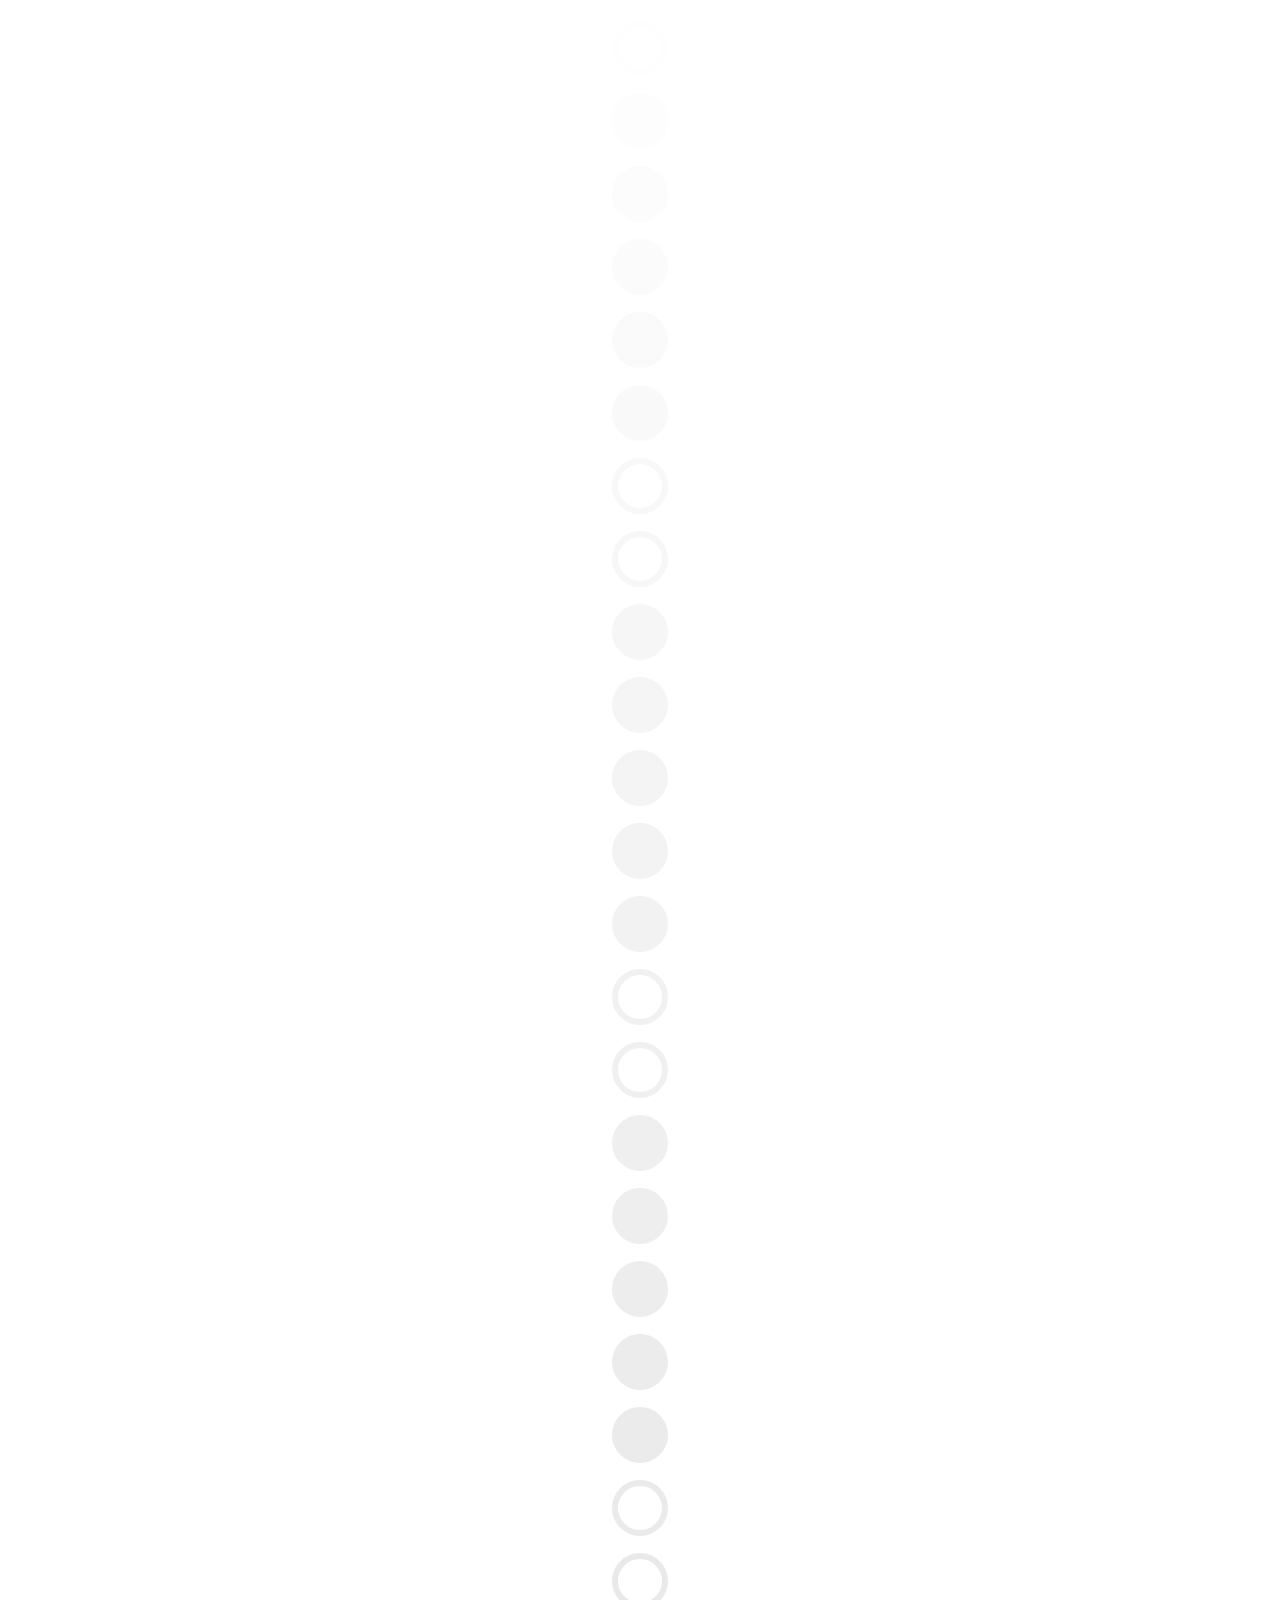
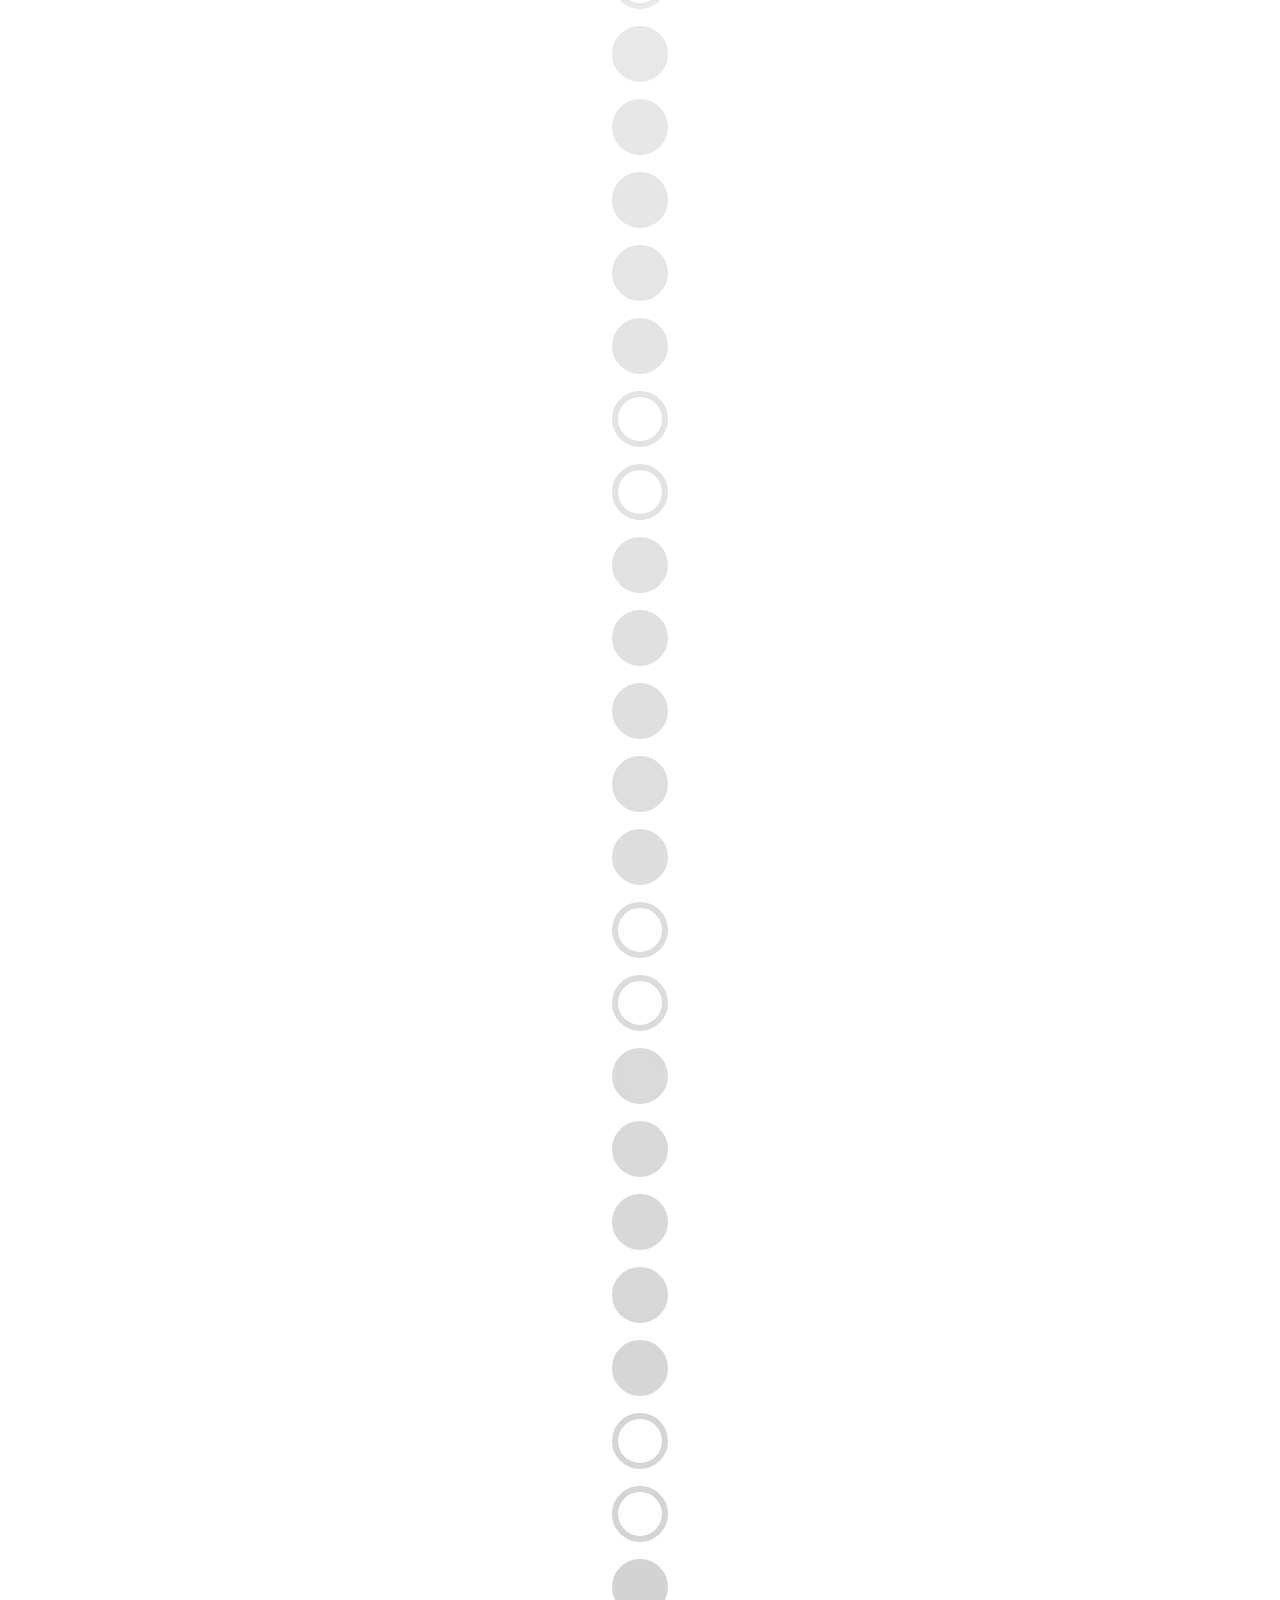
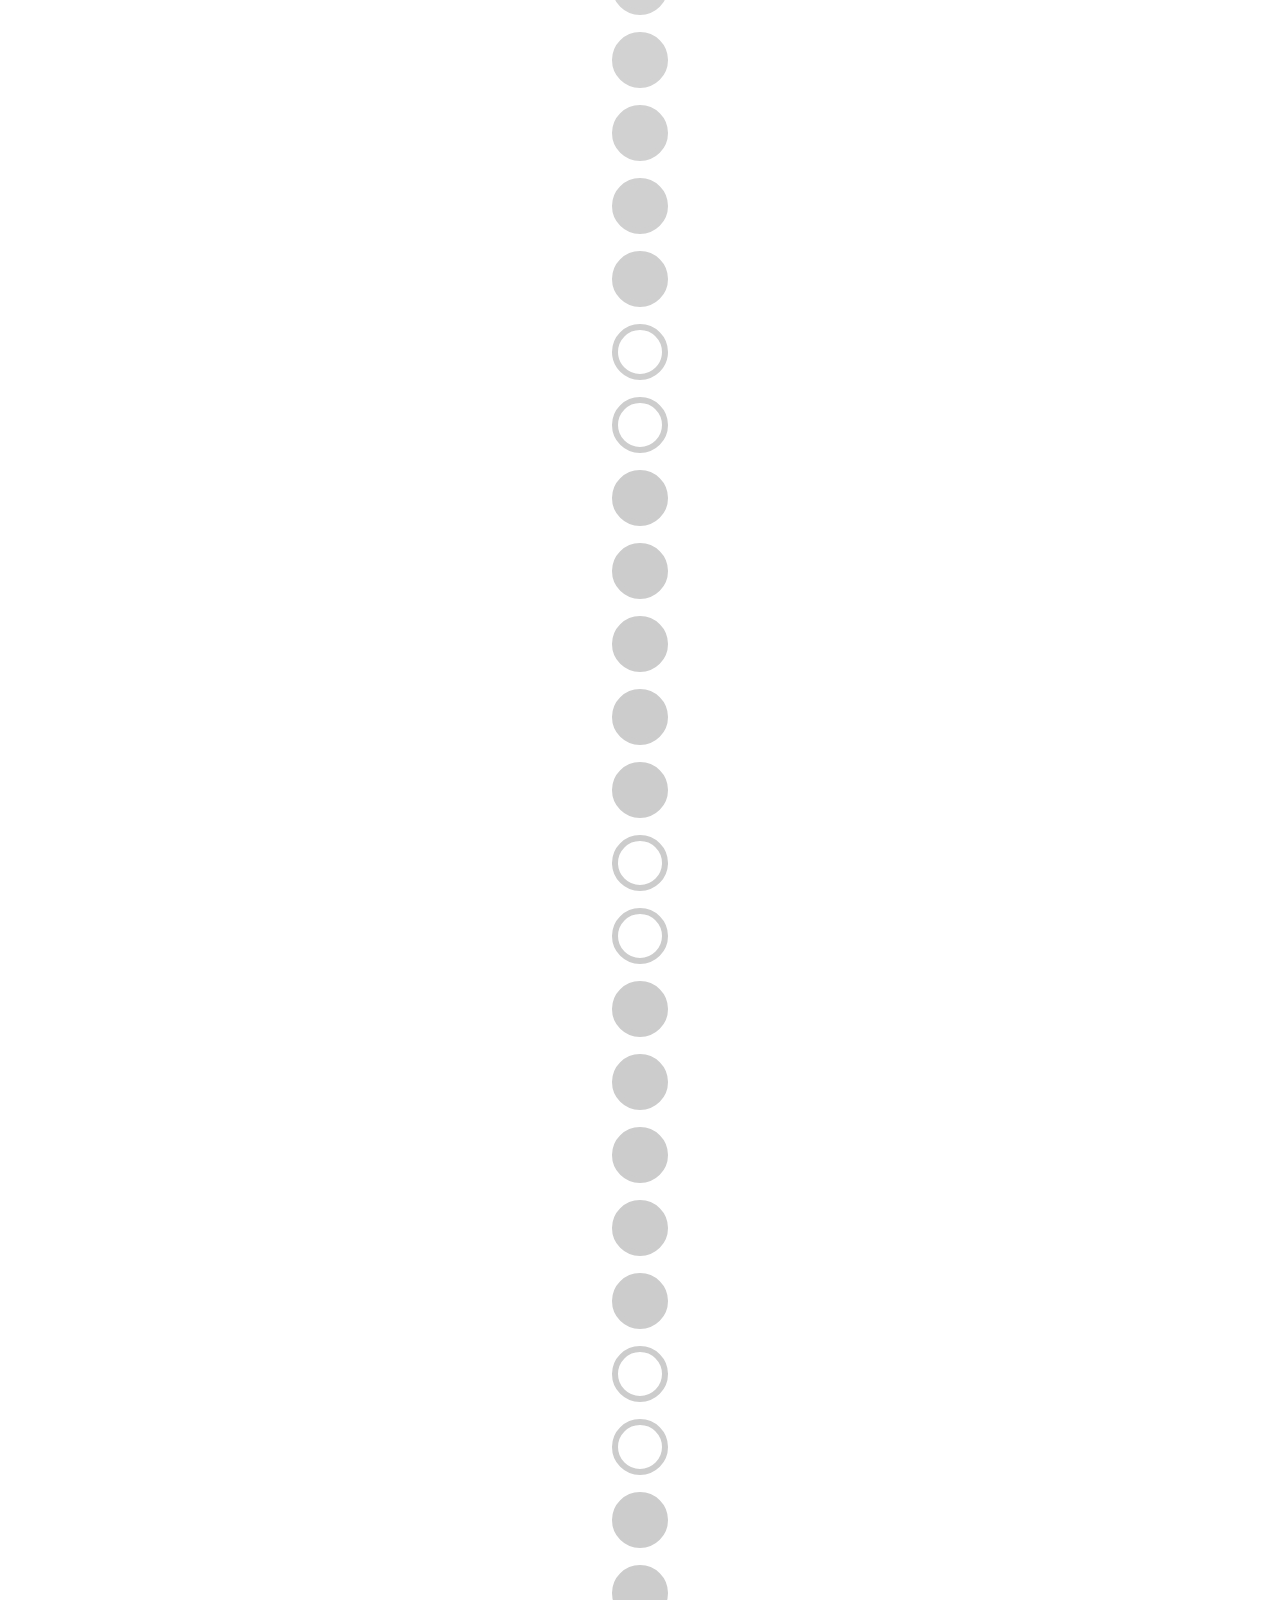
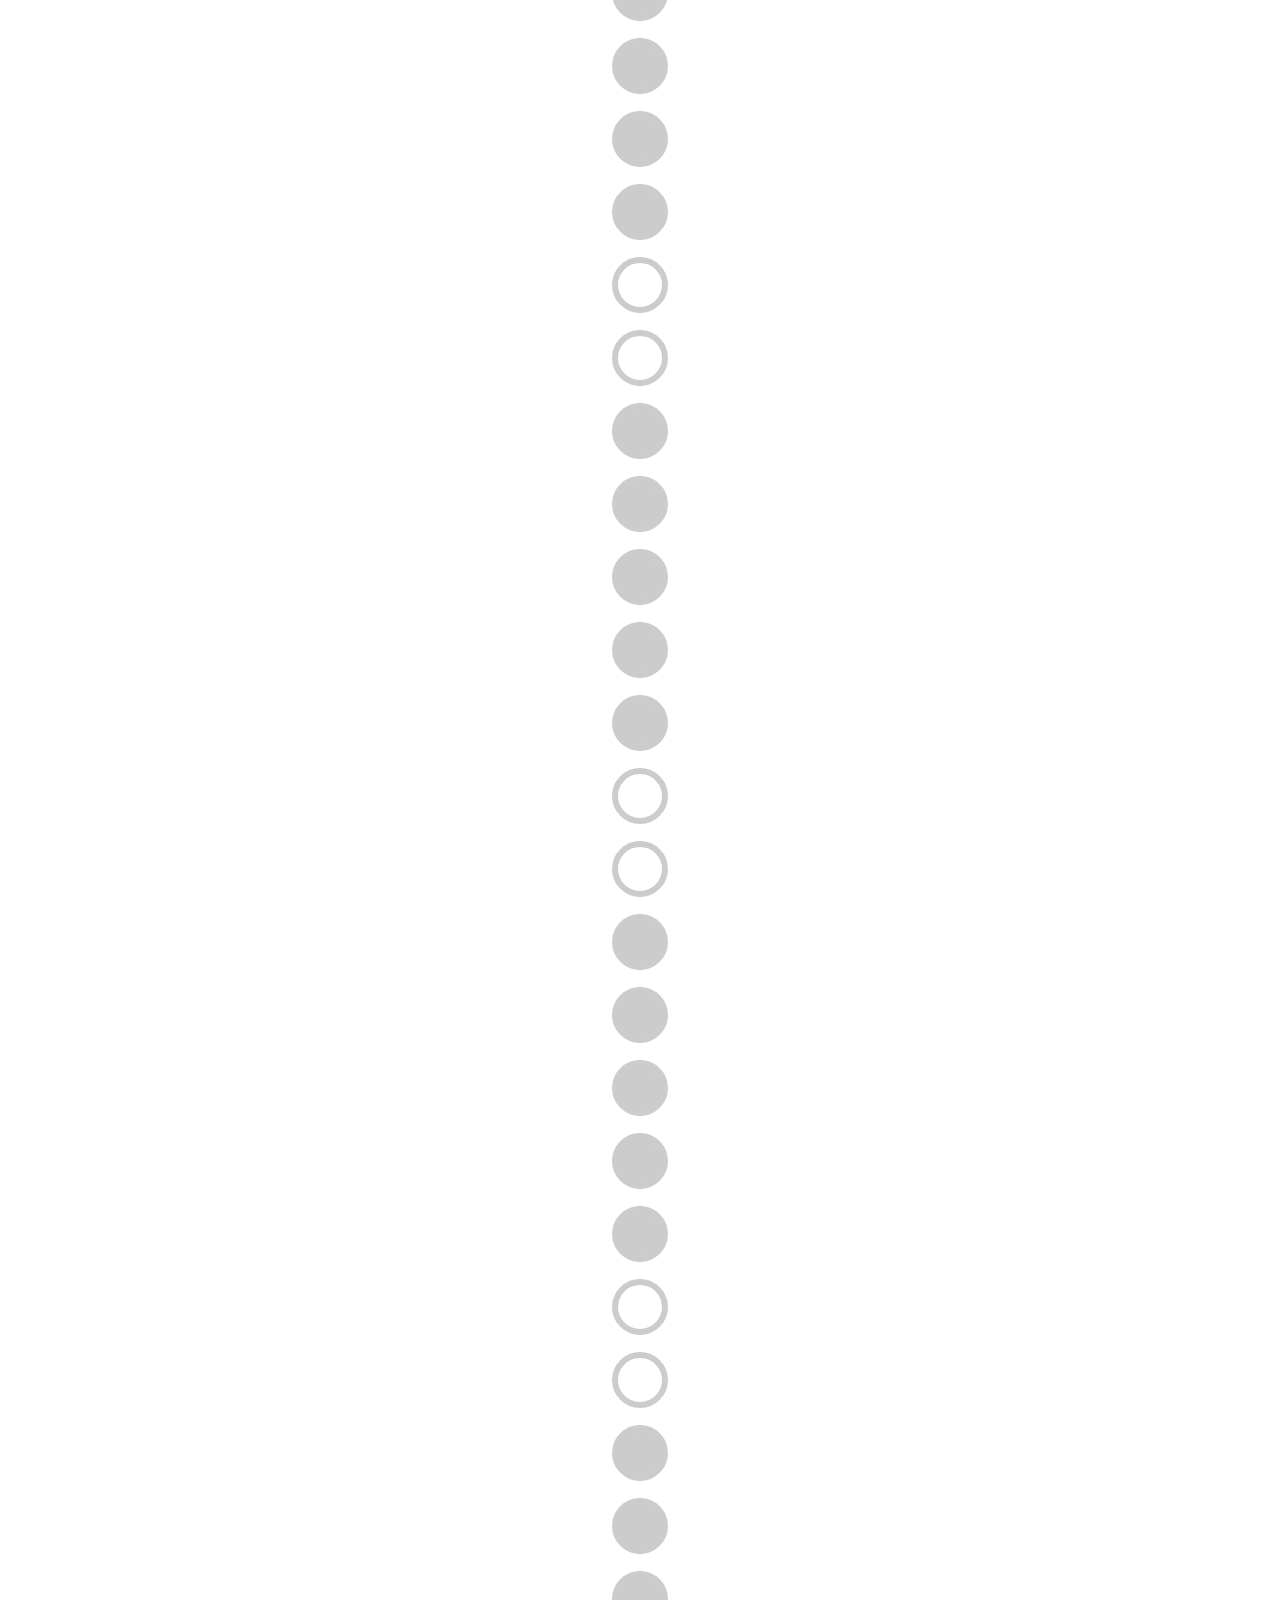
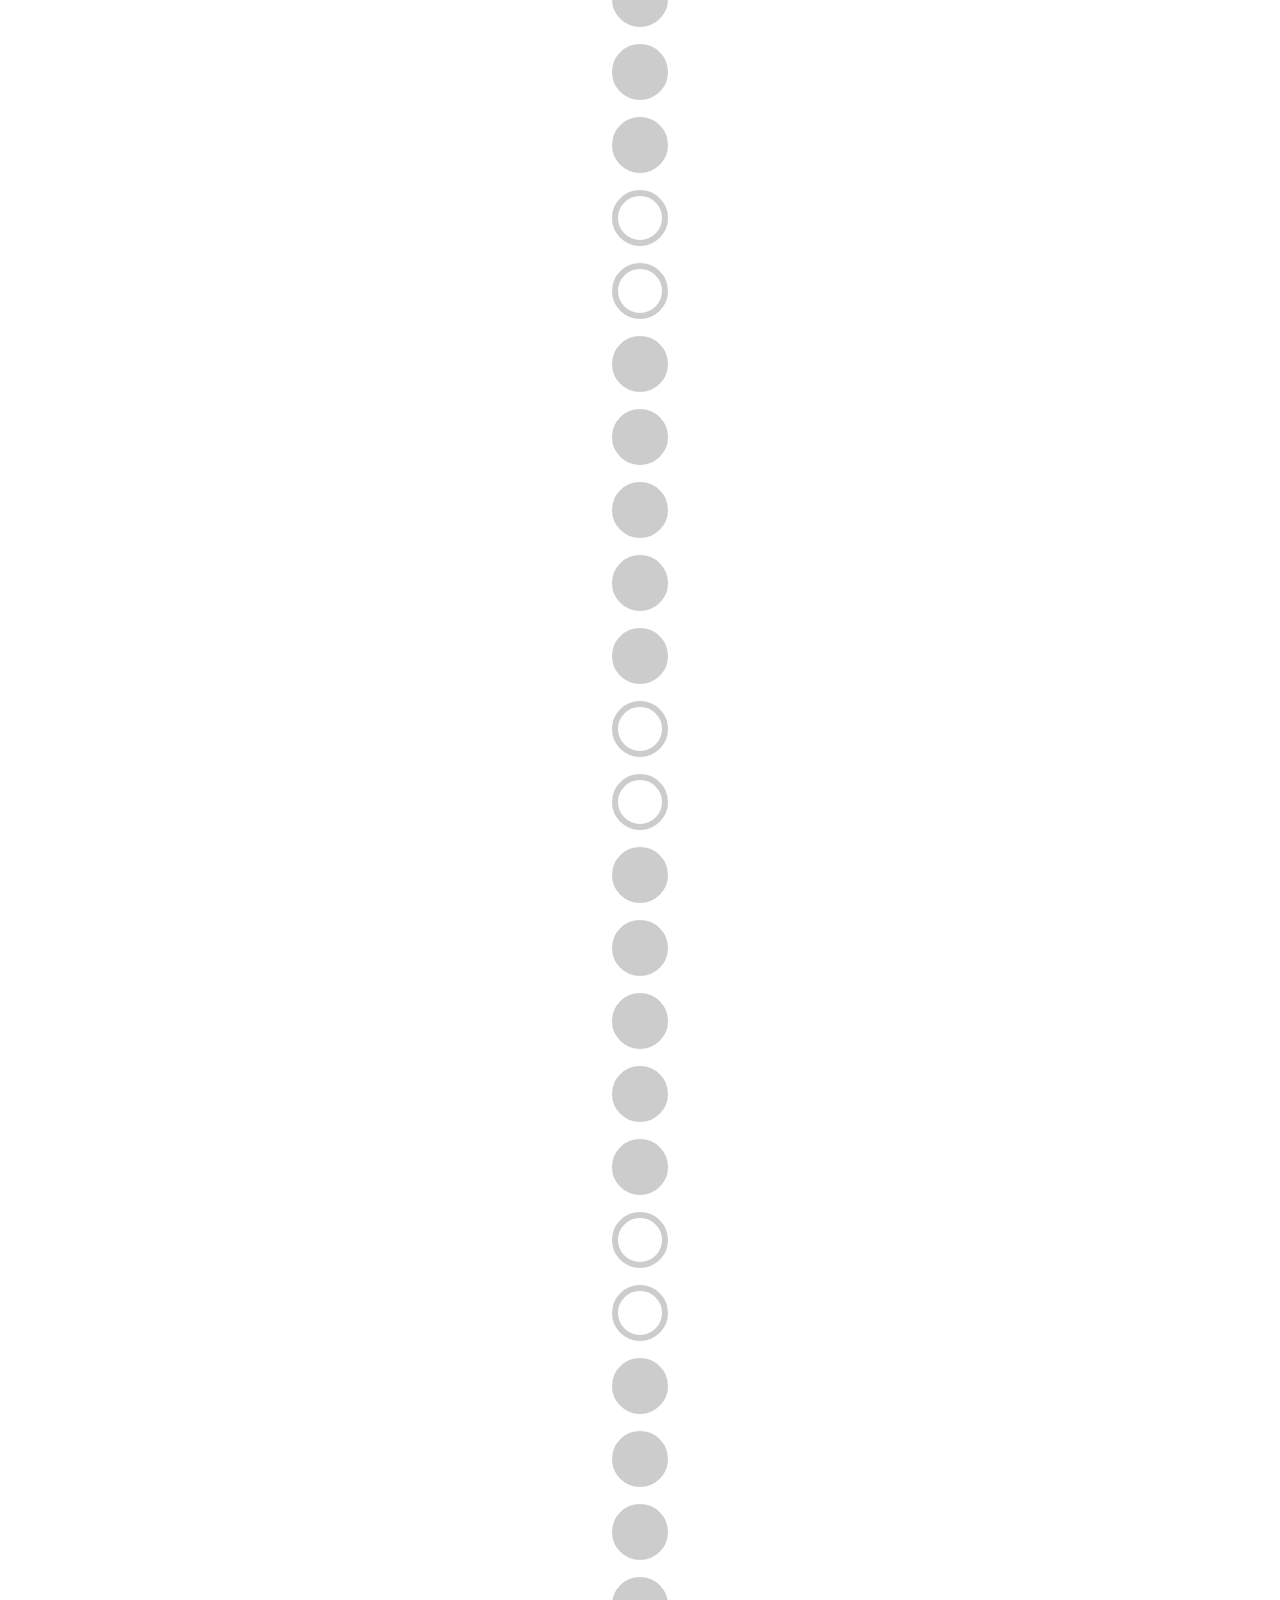
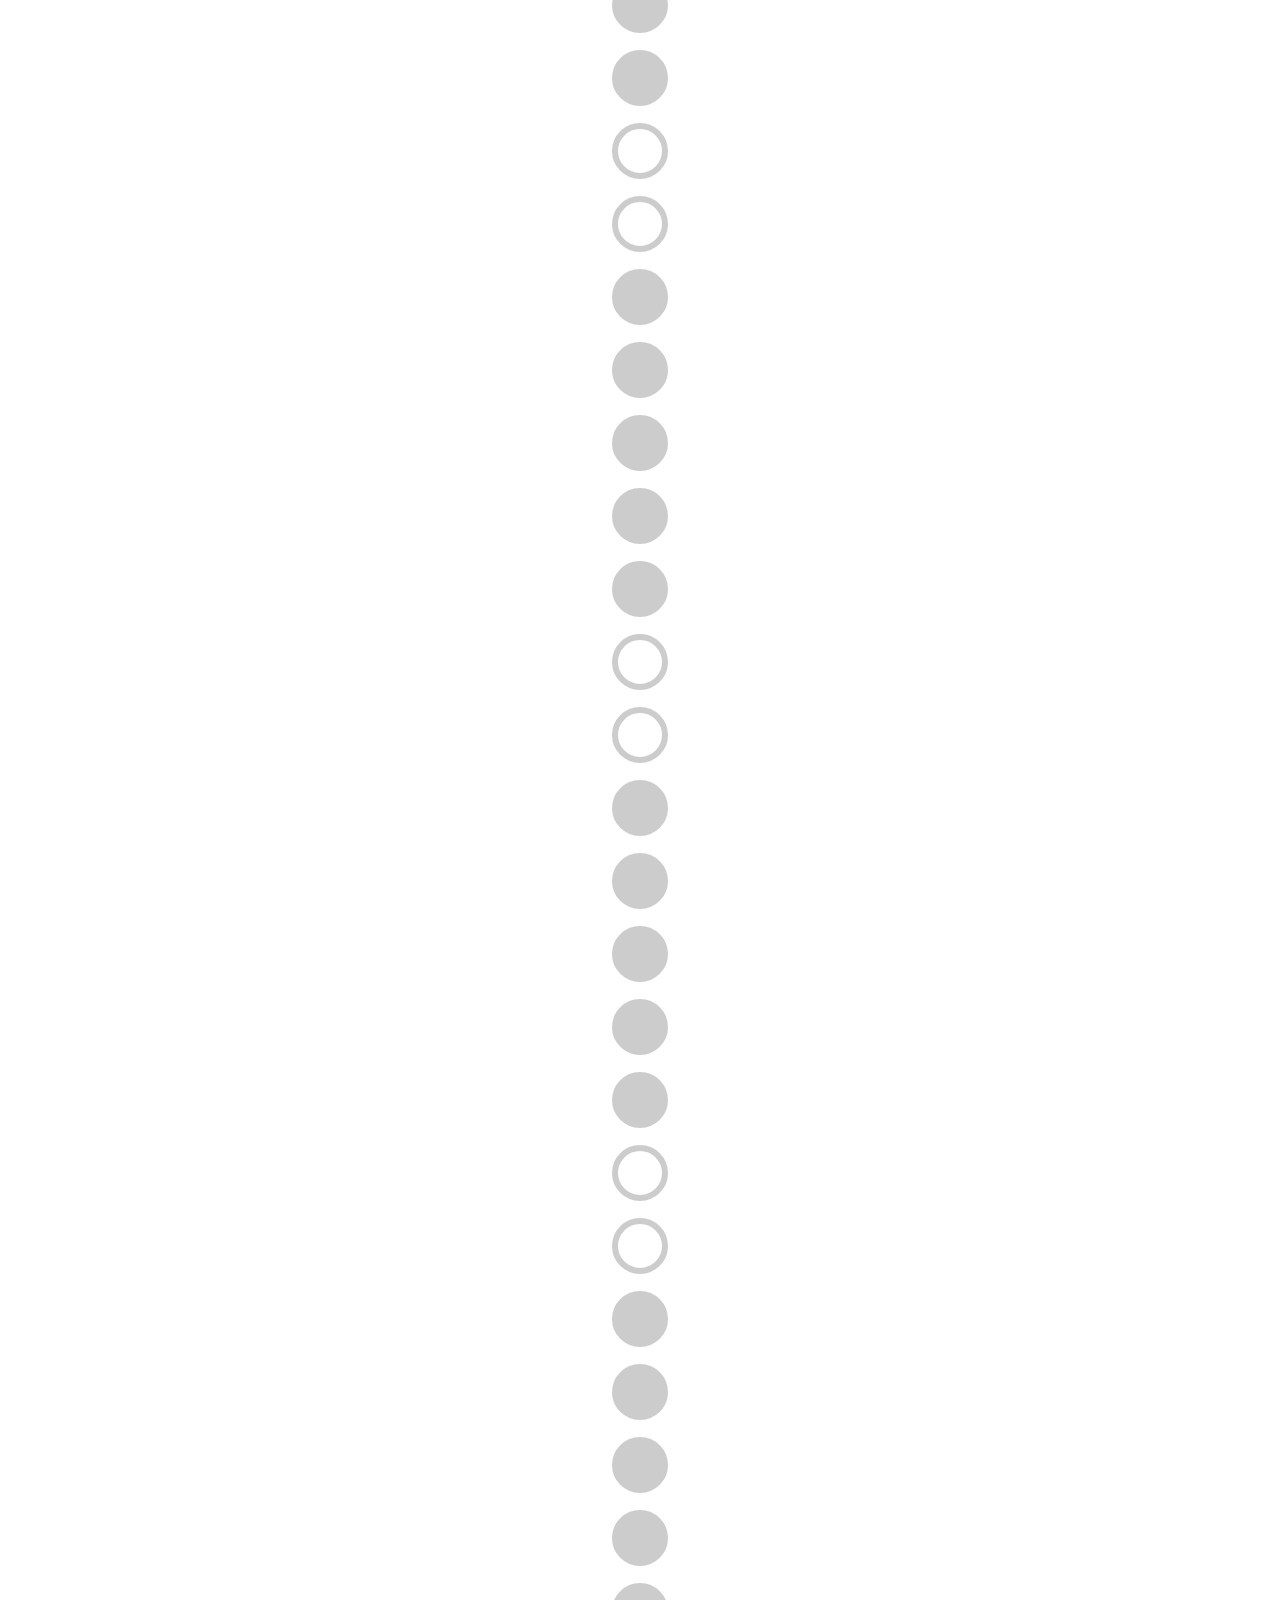
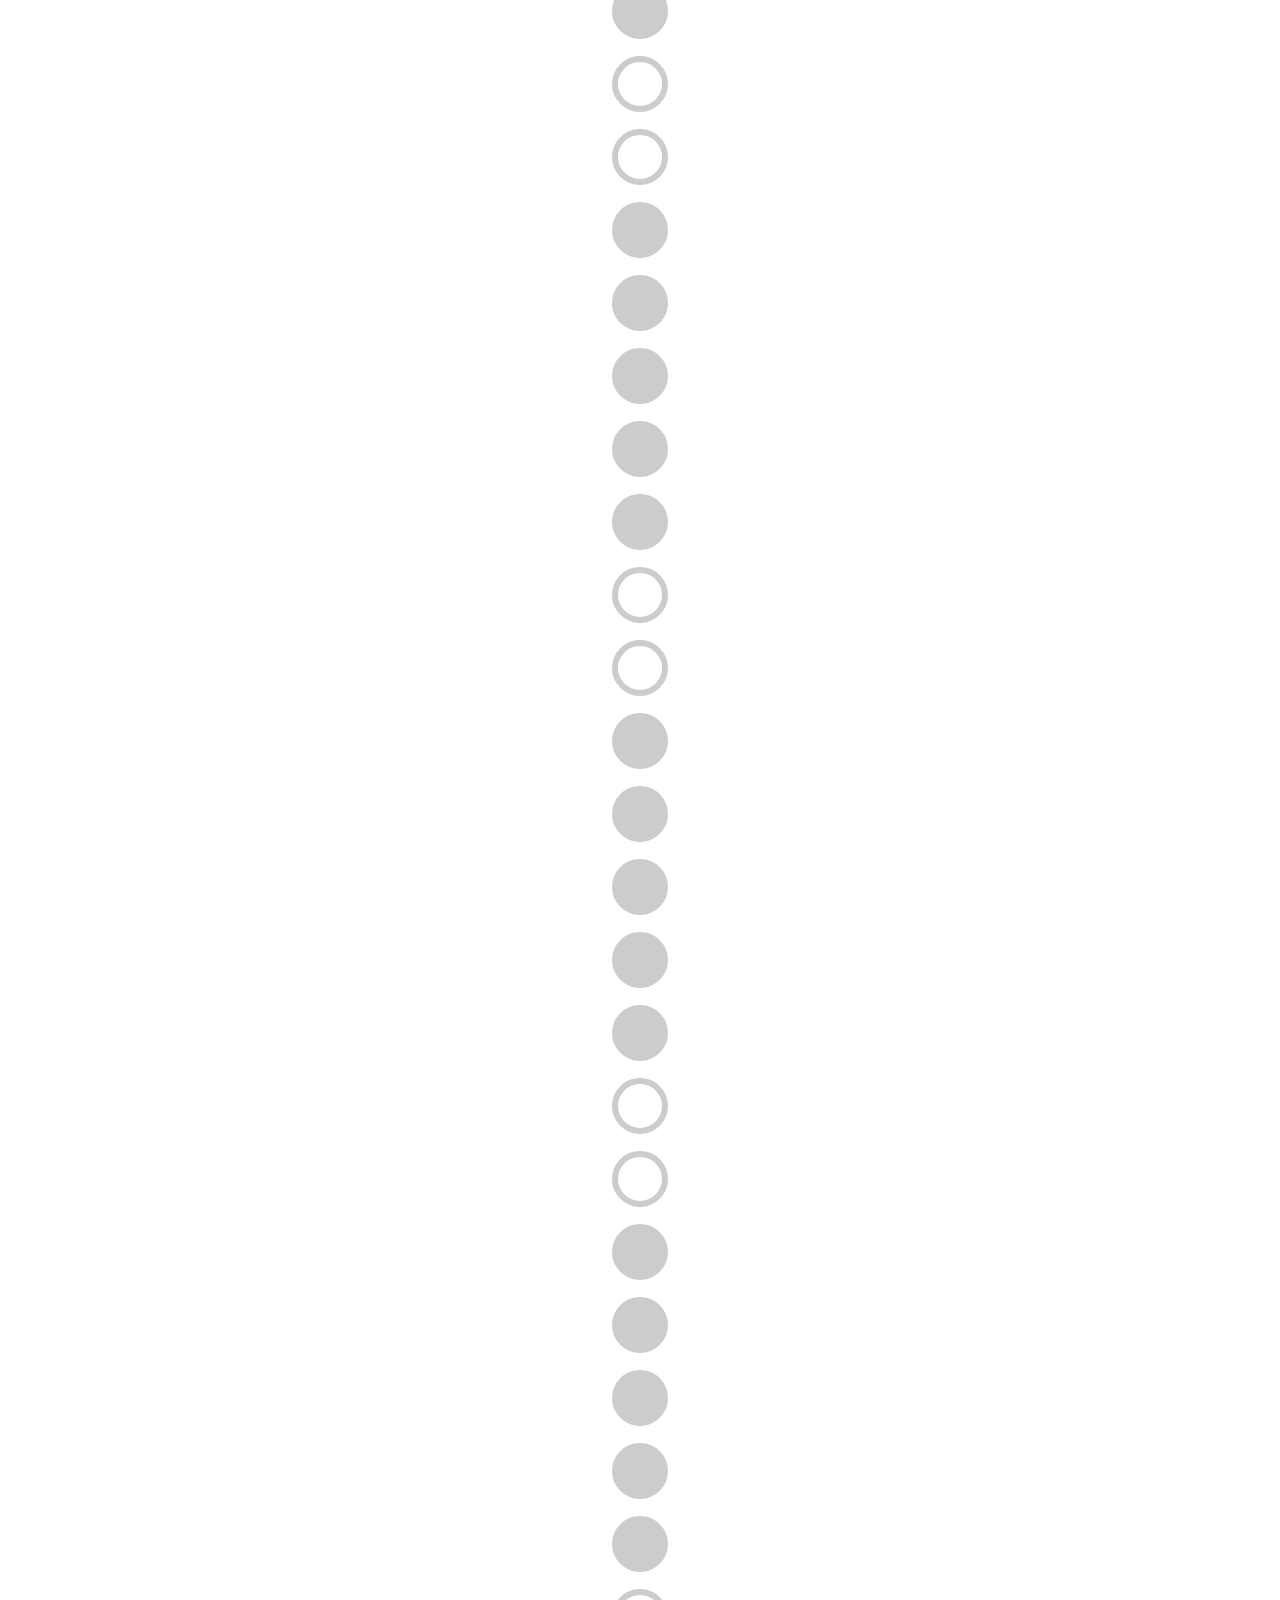
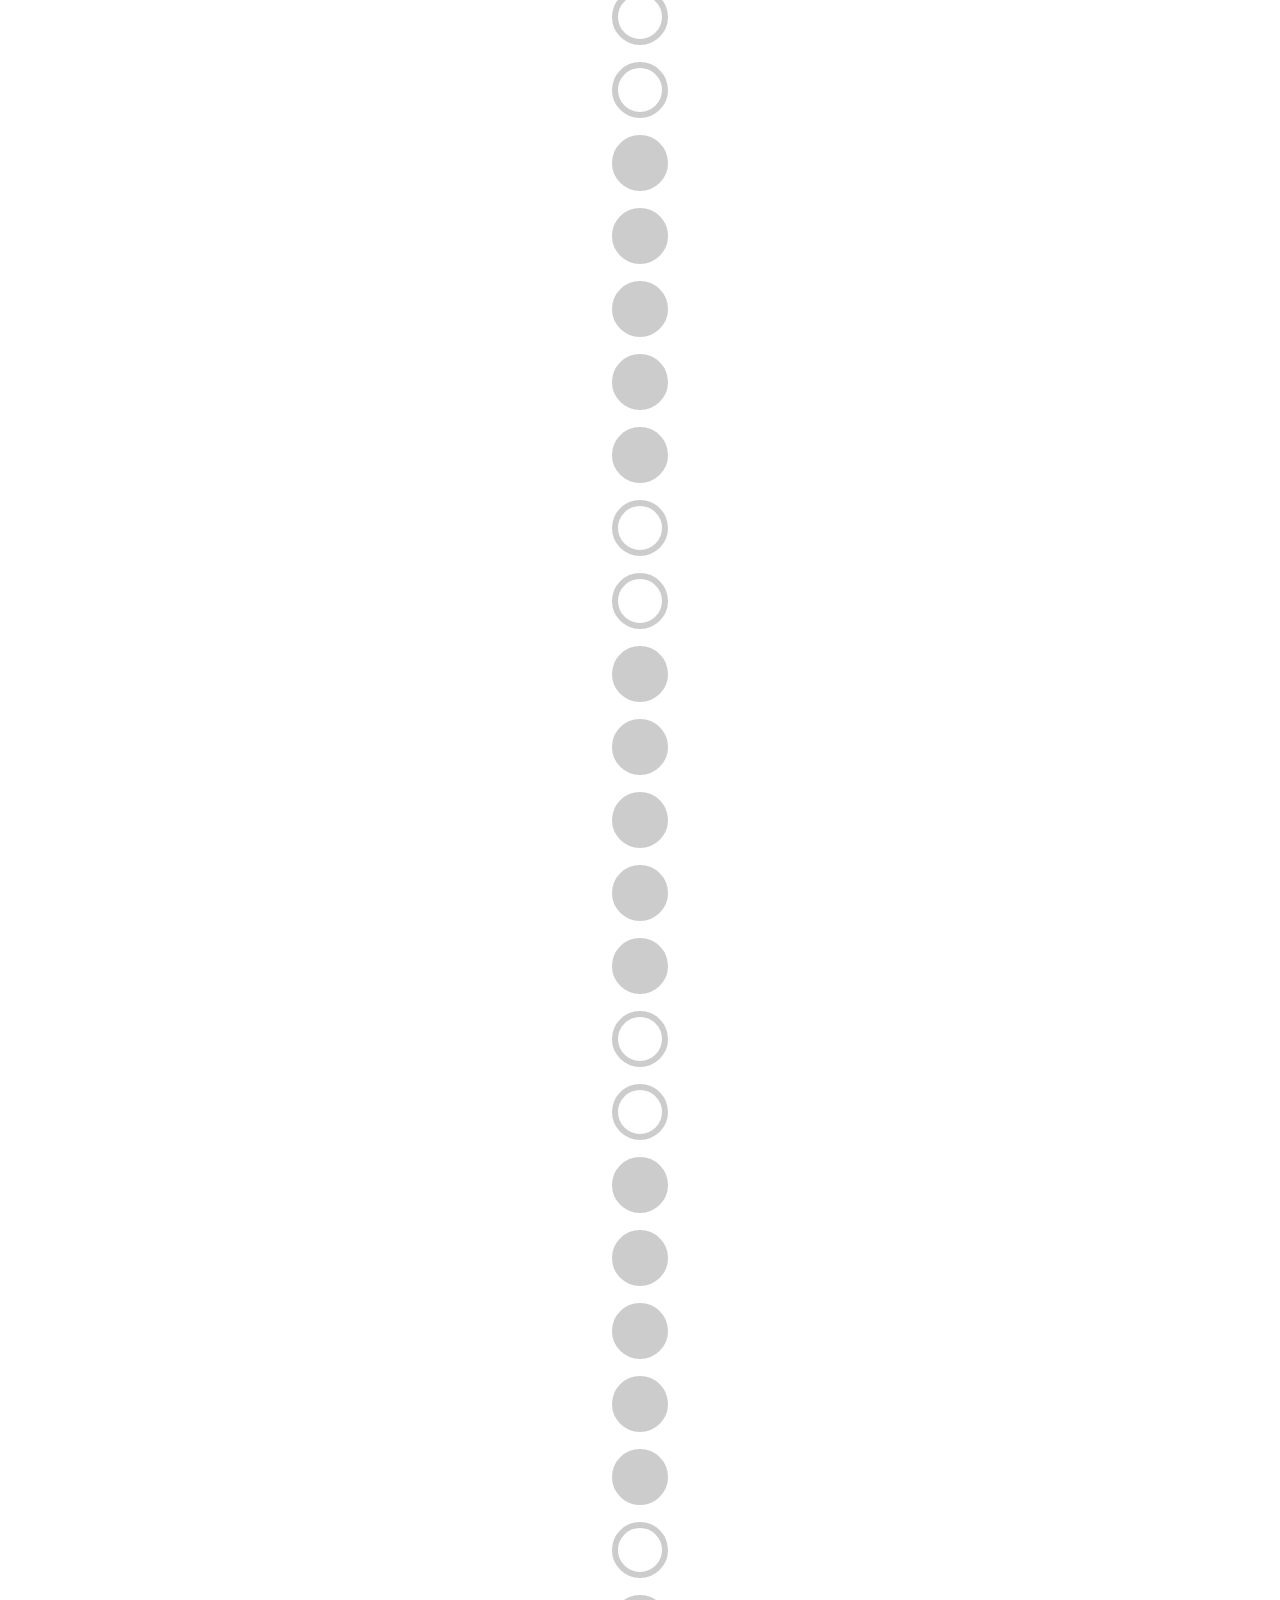
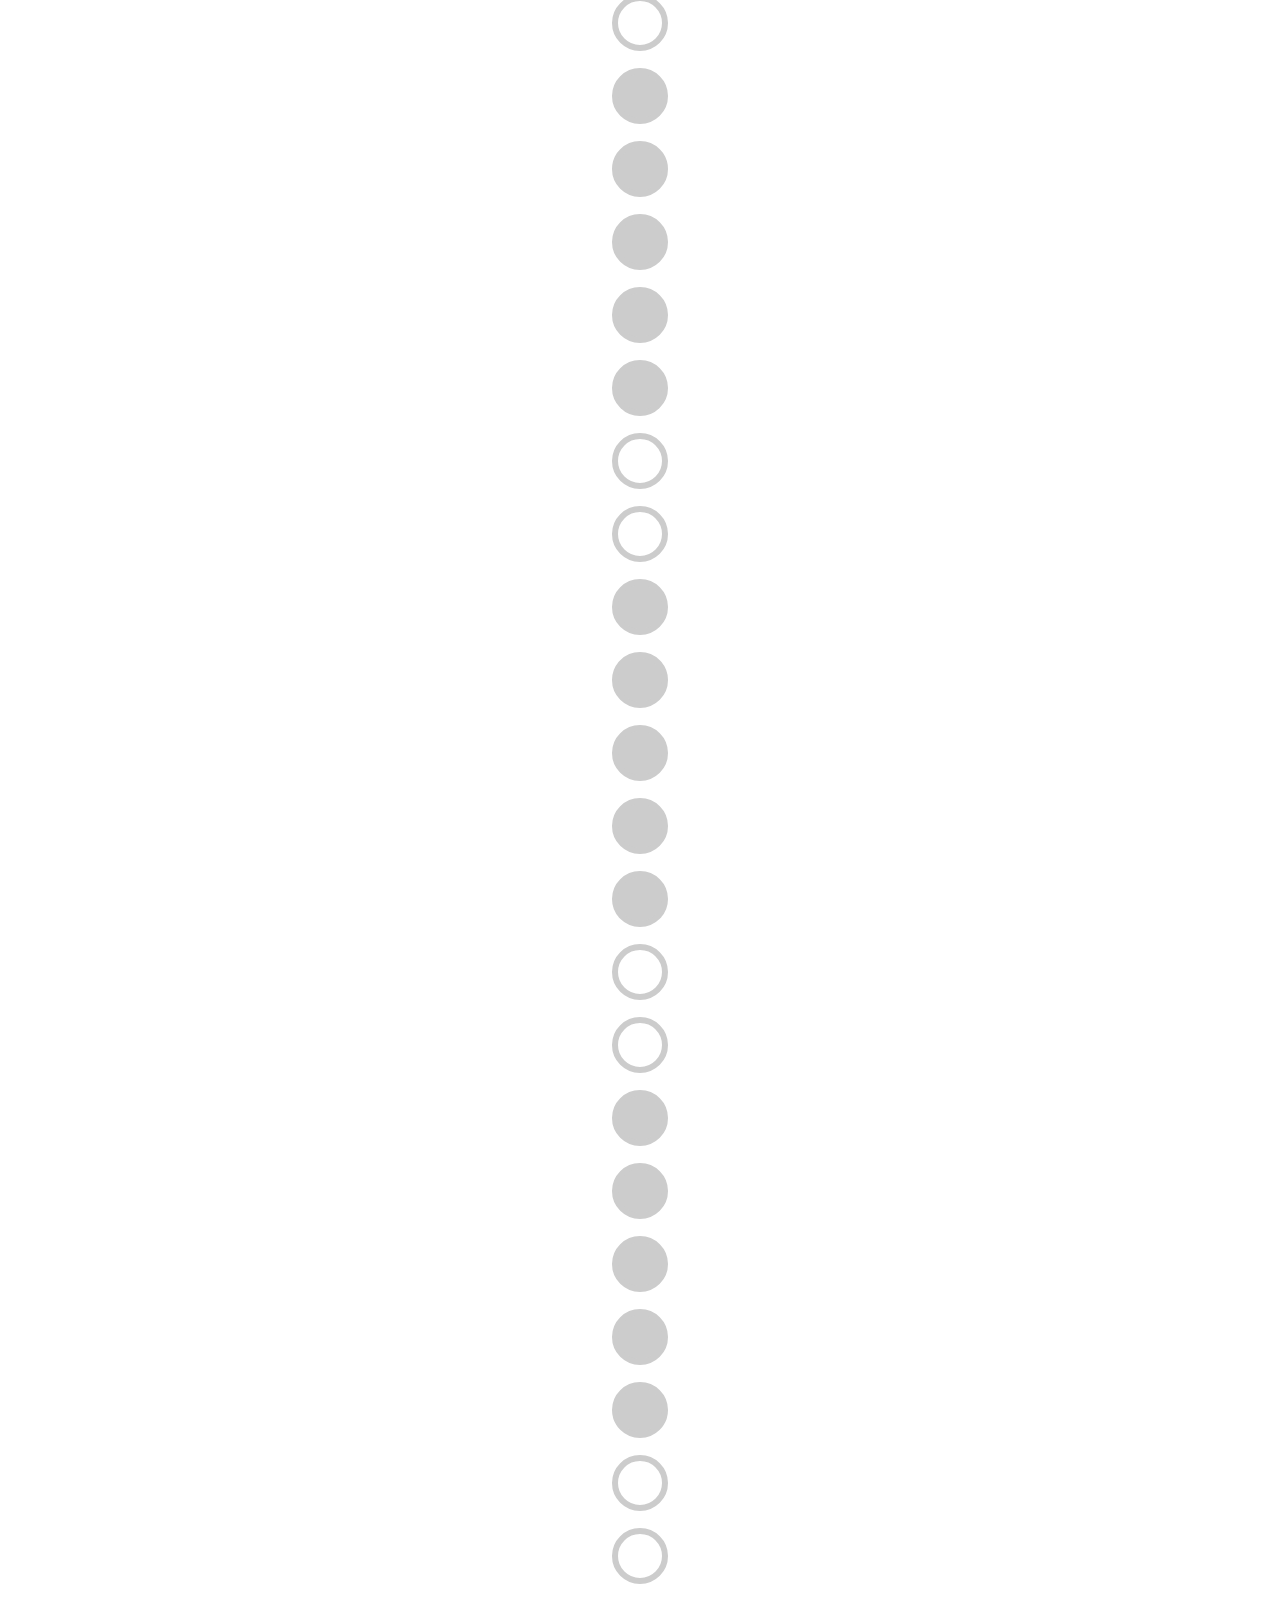
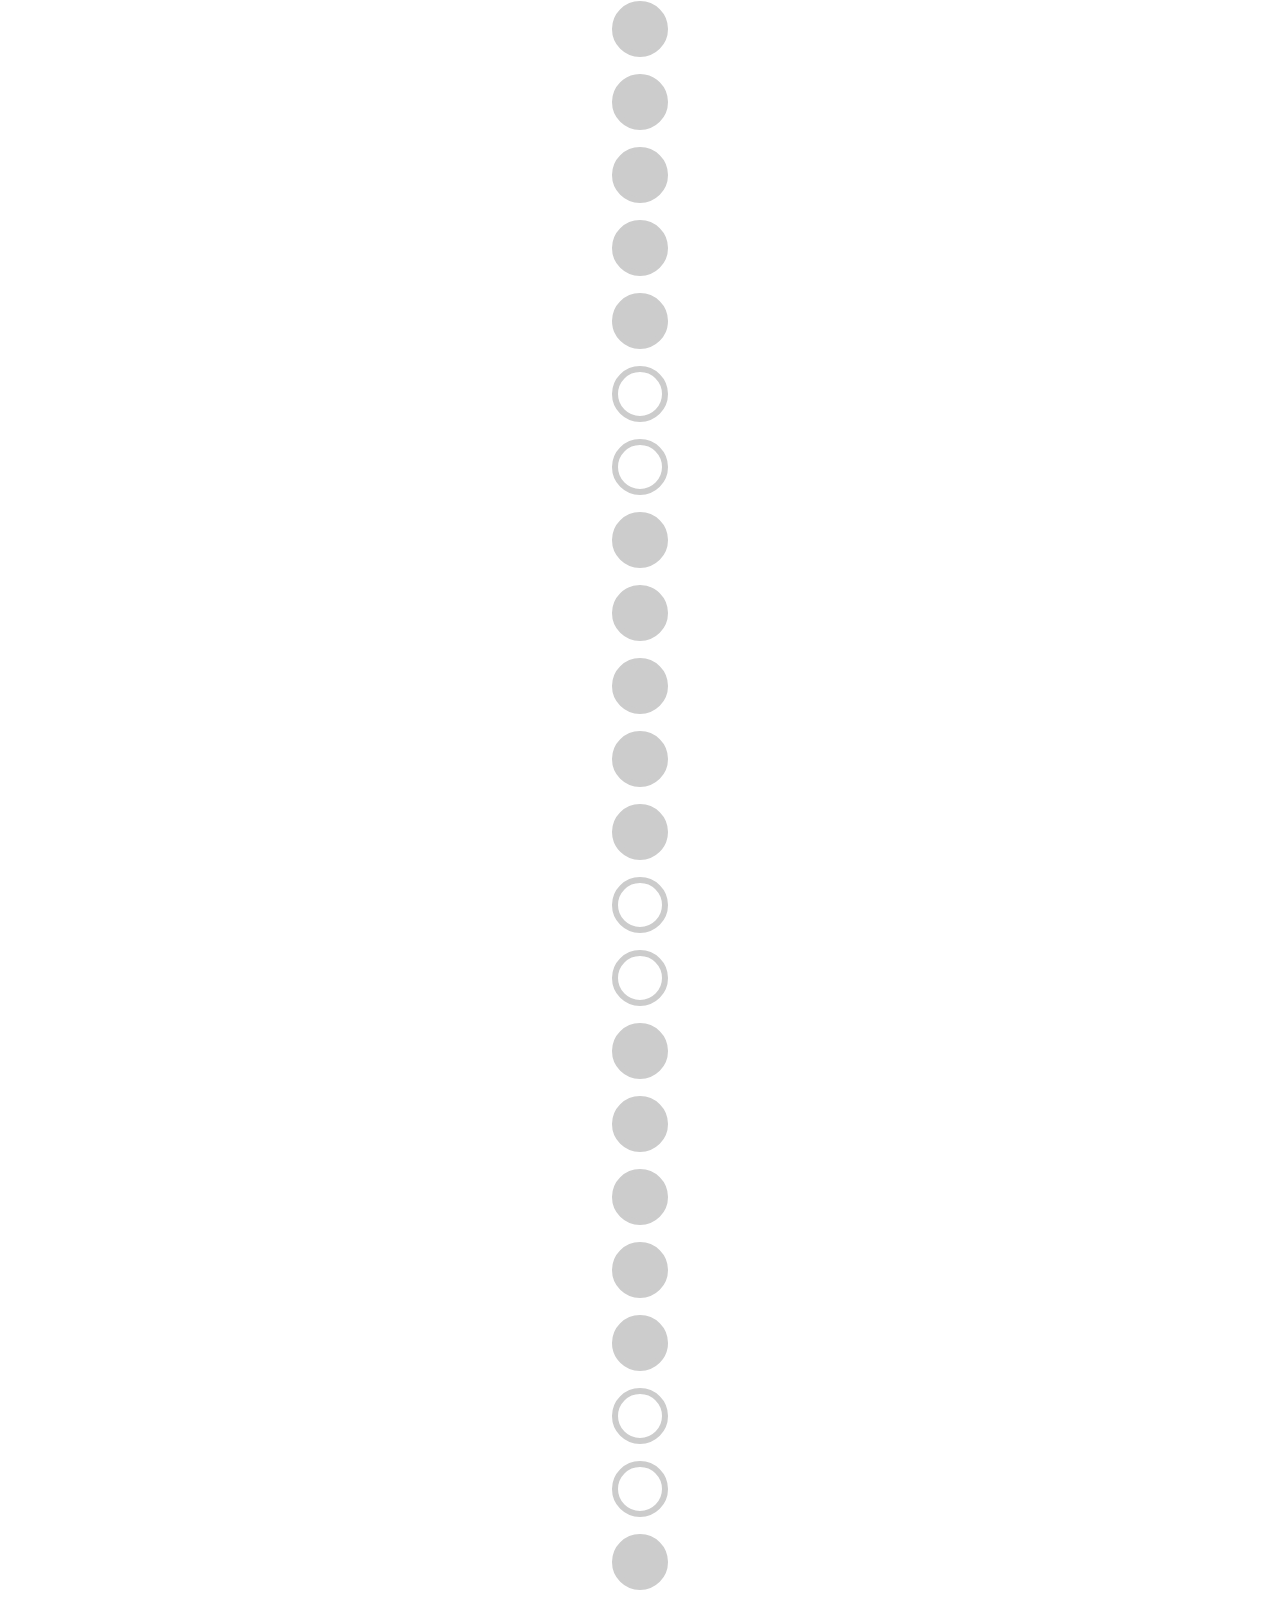
<file: docs/index.html>
<!doctype html>
<html>
<head>
    <meta charset="utf-8">
    <meta name="viewport" content="width=device-width, initial-scale=1.0">
    <meta name="keywords" content="カレンダー,calendar">
    <meta name="description" content="時間が手前から奥に進むカレンダーです。">
    <title>cal</title>
    <!-- favicon (https://realfavicongenerator.net/) -->
    <link rel="apple-touch-icon" sizes="180x180" href="apple-touch-icon.png">
    <link rel="icon" type="image/png" sizes="32x32" href="favicon-32x32.png">
    <link rel="icon" type="image/png" sizes="16x16" href="favicon-16x16.png">
    <link rel="manifest" href="manifest.json">
    <link rel="mask-icon" href="safari-pinned-tab.svg" color="#5bbad5">
    <meta name="theme-color" content="#ffffff">
    <!-- og -->
    <meta name="twitter:card" content="summary">
    <meta name="twitter:creator" content="@inaniwa3">
    <meta property="og:title" content="cal">
    <meta property="og:description" content="時間が手前から奥に進むカレンダーです。">
    <meta property="og:type" content="website">
    <meta property="og:url" content="https://inaniwa3.github.io/cal/">
    <meta property="og:image" content="https://inaniwa3.github.io/cal/img/og.png">
    <!-- iOS Safari (Add to Home Screen) -->
    <meta name="apple-mobile-web-app-capable" content="yes">
    <meta name="apple-mobile-web-app-status-bar-style" content="default">
    <!-- lib -->
    <link rel="stylesheet" href="lib/balloon.css">
    <script type="text/javascript" src="lib/fastclick.js"></script>
    <!-- cal -->
    <style type="text/css">
    body {
        background-color: #FFFFFF;
        margin: 20px 0px 20px;
        padding: 0px;
    }
    button {
        display: block;
        margin: 17px auto 17px;
        height: 56px;
        width: 56px;
        border-radius: 50%;
    }
    *:focus {  /* erase blue line (Chrome) */
        outline: none;
    }
    </style>
    <script type="text/javascript" src="cal/public-holiday.js"></script>
    <script type="text/javascript" src="cal/private-schedule.js"></script>
    <script type="text/javascript">
    function grayColor(c) {
        return '#' + Array(3 + 1).join(c.toString(16).toUpperCase());
    }
    function genButtons() {
        const n = 365;
        const cs = 0xCC;
        const ce = 0xFF;
        var date = new Date();
        var html = '';
        for (var i = 0; i < n; i++) {
            // date
            var dy = date.getFullYear();
            var dm = date.getMonth() + 1;
            var dw = date.getDay();
            var dd = date.getDate();
            // color
            var c = (i < n - (ce - cs) ? cs : ce + (i - n));
            // off/on
            var o = (dw == 0 || dw == 6);
            // overwrite: public-holiday
            var k = dy + '-' + ('0' + dm).slice(-2) + '-' + ('0' + dd).slice(-2);
            if (PUBLIC_HOLIDAY.indexOf(k) >= 0) { o = true };
            // overwrite: private-schedule
            var ab1 = '';
            if (Object.keys(PRIVATE_SCHEDULE).indexOf(k) >= 0) {
                var ps = PRIVATE_SCHEDULE[k];
                ab1 = ' ' + ps[0];
                c = Math.max(c - 0x10, 0x00);
                o = (ps[1] == "○" ? true : (ps[1] == "●") ? false : o);
            }
            // attr: data-balloon
            var ab0 = i + ' (' + dm + '/' + dd + ')';
            // attr: style
            var as = 'border: solid 6px ' + grayColor(c) + '; '
                   + 'background-color: ' + grayColor(o ? ce : c);
            // html
            html = '<button '
                 + 'data-balloon="' + ab0 + ab1 + '" '
                 + 'data-balloon-pos="up" '
                 + 'style="' + as + ';"'
                 + '></button>'
                 + html;
            date.setDate(dd + 1);
        }
        return html;
    }
    function rendered() {
        window.scrollTo(0, document.body.scrollHeight);
        // eliminate the 300ms delay (iOS Full Screen)
        FastClick.attach(document.body);
    }
    function startRender() {
        requestAnimationFrame(rendered);
    }
    function loaded() {
        requestAnimationFrame(startRender);
    }
    window.onload = function() {
        document.getElementById("buttons").innerHTML = genButtons();
        var bh = document.getElementsByTagName("button")[0].offsetHeight;
        document.body.style.marginBottom = (window.innerHeight - bh) / 2 + 'px';
        loaded();
    }
    </script>
</head>
<body>
    <div id="buttons"></div>
</body>
</html>
</file>
<file: docs/lib/balloon.css>
/*
The MIT License (MIT)

Copyright (c) 2016 Claudio Holanda

Permission is hereby granted, free of charge, to any person obtaining a copy
of this software and associated documentation files (the "Software"), to deal
in the Software without restriction, including without limitation the rights
to use, copy, modify, merge, publish, distribute, sublicense, and/or sell
copies of the Software, and to permit persons to whom the Software is
furnished to do so, subject to the following conditions:

The above copyright notice and this permission notice shall be included in all
copies or substantial portions of the Software.

THE SOFTWARE IS PROVIDED "AS IS", WITHOUT WARRANTY OF ANY KIND, EXPRESS OR
IMPLIED, INCLUDING BUT NOT LIMITED TO THE WARRANTIES OF MERCHANTABILITY,
FITNESS FOR A PARTICULAR PURPOSE AND NONINFRINGEMENT. IN NO EVENT SHALL THE
AUTHORS OR COPYRIGHT HOLDERS BE LIABLE FOR ANY CLAIM, DAMAGES OR OTHER
LIABILITY, WHETHER IN AN ACTION OF CONTRACT, TORT OR OTHERWISE, ARISING FROM,
OUT OF OR IN CONNECTION WITH THE SOFTWARE OR THE USE OR OTHER DEALINGS IN THE
SOFTWARE.
*/

button[data-balloon] {
  overflow: visible; }

[data-balloon] {
  position: relative;
  cursor: pointer; }
  [data-balloon]:after {
    filter: alpha(opacity=0);
    -ms-filter: "progid:DXImageTransform.Microsoft.Alpha(Opacity=0)";
    -moz-opacity: 0;
    -khtml-opacity: 0;
    opacity: 0;
    pointer-events: none;
    -webkit-transition: all 0.18s ease-out 0.18s;
    -moz-transition: all 0.18s ease-out 0.18s;
    -ms-transition: all 0.18s ease-out 0.18s;
    -o-transition: all 0.18s ease-out 0.18s;
    transition: all 0.18s ease-out 0.18s;
    font-family: sans-serif !important;
    font-weight: normal !important;
    font-style: normal !important;
    text-shadow: none !important;
    font-size: 12px !important;
    background: rgba(68, 68, 68, 0.9);
    border-radius: 4px;
    color: #fff;
    content: attr(data-balloon);
    padding: .5em 1em;
    position: absolute;
    white-space: nowrap;
    z-index: 10; }
  [data-balloon]:before {
    background: no-repeat url("data:image/svg+xml;charset=utf-8,%3Csvg%20xmlns%3D%22http://www.w3.org/2000/svg%22%20width%3D%2236px%22%20height%3D%2212px%22%3E%3Cpath%20fill%3D%22rgba(68, 68, 68, 0.9)%22%20transform%3D%22rotate(0)%22%20d%3D%22M2.658,0.000%20C-13.615,0.000%2050.938,0.000%2034.662,0.000%20C28.662,0.000%2023.035,12.002%2018.660,12.002%20C14.285,12.002%208.594,0.000%202.658,0.000%20Z%22/%3E%3C/svg%3E");
    background-size: 100% auto;
    width: 18px;
    height: 6px;
    filter: alpha(opacity=0);
    -ms-filter: "progid:DXImageTransform.Microsoft.Alpha(Opacity=0)";
    -moz-opacity: 0;
    -khtml-opacity: 0;
    opacity: 0;
    pointer-events: none;
    -webkit-transition: all 0.18s ease-out 0.18s;
    -moz-transition: all 0.18s ease-out 0.18s;
    -ms-transition: all 0.18s ease-out 0.18s;
    -o-transition: all 0.18s ease-out 0.18s;
    transition: all 0.18s ease-out 0.18s;
    content: '';
    position: absolute;
    z-index: 10; }
  [data-balloon]:hover:before, [data-balloon]:hover:after, [data-balloon][data-balloon-visible]:before, [data-balloon][data-balloon-visible]:after {
    filter: alpha(opacity=100);
    -ms-filter: "progid:DXImageTransform.Microsoft.Alpha(Opacity=100)";
    -moz-opacity: 1;
    -khtml-opacity: 1;
    opacity: 1;
    pointer-events: auto; }
  [data-balloon].font-awesome:after {
    font-family: FontAwesome; }
  [data-balloon][data-balloon-break]:after {
    white-space: pre; }
  [data-balloon][data-balloon-blunt]:before, [data-balloon][data-balloon-blunt]:after {
    -webkit-transition: none;
    -moz-transition: none;
    -ms-transition: none;
    -o-transition: none;
    transition: none; }
  [data-balloon][data-balloon-pos="up"]:after {
    bottom: 100%;
    left: 50%;
    margin-bottom: -7px;
    -webkit-transform: translate(-50%, 10px);
    -moz-transform: translate(-50%, 10px);
    -ms-transform: translate(-50%, 10px);
    transform: translate(-50%, 10px);
    -webkit-transform-origin: top;
    -moz-transform-origin: top;
    -ms-transform-origin: top;
    transform-origin: top; }
  [data-balloon][data-balloon-pos="up"]:before {
    bottom: 100%;
    left: 50%;
    margin-bottom: -13px;
    -webkit-transform: translate(-50%, 10px);
    -moz-transform: translate(-50%, 10px);
    -ms-transform: translate(-50%, 10px);
    transform: translate(-50%, 10px);
    -webkit-transform-origin: top;
    -moz-transform-origin: top;
    -ms-transform-origin: top;
    transform-origin: top; }
  [data-balloon][data-balloon-pos="up"]:hover:after, [data-balloon][data-balloon-pos="up"][data-balloon-visible]:after {
    -webkit-transform: translate(-50%, 0);
    -moz-transform: translate(-50%, 0);
    -ms-transform: translate(-50%, 0);
    transform: translate(-50%, 0); }
  [data-balloon][data-balloon-pos="up"]:hover:before, [data-balloon][data-balloon-pos="up"][data-balloon-visible]:before {
    -webkit-transform: translate(-50%, 0);
    -moz-transform: translate(-50%, 0);
    -ms-transform: translate(-50%, 0);
    transform: translate(-50%, 0); }
  [data-balloon][data-balloon-pos="up-left"]:after {
    bottom: 100%;
    left: 0;
    margin-bottom: 11px;
    -webkit-transform: translate(0, 10px);
    -moz-transform: translate(0, 10px);
    -ms-transform: translate(0, 10px);
    transform: translate(0, 10px);
    -webkit-transform-origin: top;
    -moz-transform-origin: top;
    -ms-transform-origin: top;
    transform-origin: top; }
  [data-balloon][data-balloon-pos="up-left"]:before {
    bottom: 100%;
    left: 5px;
    margin-bottom: 5px;
    -webkit-transform: translate(0, 10px);
    -moz-transform: translate(0, 10px);
    -ms-transform: translate(0, 10px);
    transform: translate(0, 10px);
    -webkit-transform-origin: top;
    -moz-transform-origin: top;
    -ms-transform-origin: top;
    transform-origin: top; }
  [data-balloon][data-balloon-pos="up-left"]:hover:after, [data-balloon][data-balloon-pos="up-left"][data-balloon-visible]:after {
    -webkit-transform: translate(0, 0);
    -moz-transform: translate(0, 0);
    -ms-transform: translate(0, 0);
    transform: translate(0, 0); }
  [data-balloon][data-balloon-pos="up-left"]:hover:before, [data-balloon][data-balloon-pos="up-left"][data-balloon-visible]:before {
    -webkit-transform: translate(0, 0);
    -moz-transform: translate(0, 0);
    -ms-transform: translate(0, 0);
    transform: translate(0, 0); }
  [data-balloon][data-balloon-pos="up-right"]:after {
    bottom: 100%;
    right: 0;
    margin-bottom: 11px;
    -webkit-transform: translate(0, 10px);
    -moz-transform: translate(0, 10px);
    -ms-transform: translate(0, 10px);
    transform: translate(0, 10px);
    -webkit-transform-origin: top;
    -moz-transform-origin: top;
    -ms-transform-origin: top;
    transform-origin: top; }
  [data-balloon][data-balloon-pos="up-right"]:before {
    bottom: 100%;
    right: 5px;
    margin-bottom: 5px;
    -webkit-transform: translate(0, 10px);
    -moz-transform: translate(0, 10px);
    -ms-transform: translate(0, 10px);
    transform: translate(0, 10px);
    -webkit-transform-origin: top;
    -moz-transform-origin: top;
    -ms-transform-origin: top;
    transform-origin: top; }
  [data-balloon][data-balloon-pos="up-right"]:hover:after, [data-balloon][data-balloon-pos="up-right"][data-balloon-visible]:after {
    -webkit-transform: translate(0, 0);
    -moz-transform: translate(0, 0);
    -ms-transform: translate(0, 0);
    transform: translate(0, 0); }
  [data-balloon][data-balloon-pos="up-right"]:hover:before, [data-balloon][data-balloon-pos="up-right"][data-balloon-visible]:before {
    -webkit-transform: translate(0, 0);
    -moz-transform: translate(0, 0);
    -ms-transform: translate(0, 0);
    transform: translate(0, 0); }
  [data-balloon][data-balloon-pos='down']:after {
    left: 50%;
    margin-top: 11px;
    top: 100%;
    -webkit-transform: translate(-50%, -10px);
    -moz-transform: translate(-50%, -10px);
    -ms-transform: translate(-50%, -10px);
    transform: translate(-50%, -10px); }
  [data-balloon][data-balloon-pos='down']:before {
    background: no-repeat url("data:image/svg+xml;charset=utf-8,%3Csvg%20xmlns%3D%22http://www.w3.org/2000/svg%22%20width%3D%2236px%22%20height%3D%2212px%22%3E%3Cpath%20fill%3D%22rgba(68, 68, 68, 0.9)%22%20transform%3D%22rotate(180 18 6)%22%20d%3D%22M2.658,0.000%20C-13.615,0.000%2050.938,0.000%2034.662,0.000%20C28.662,0.000%2023.035,12.002%2018.660,12.002%20C14.285,12.002%208.594,0.000%202.658,0.000%20Z%22/%3E%3C/svg%3E");
    background-size: 100% auto;
    width: 18px;
    height: 6px;
    left: 50%;
    margin-top: 5px;
    top: 100%;
    -webkit-transform: translate(-50%, -10px);
    -moz-transform: translate(-50%, -10px);
    -ms-transform: translate(-50%, -10px);
    transform: translate(-50%, -10px); }
  [data-balloon][data-balloon-pos='down']:hover:after, [data-balloon][data-balloon-pos='down'][data-balloon-visible]:after {
    -webkit-transform: translate(-50%, 0);
    -moz-transform: translate(-50%, 0);
    -ms-transform: translate(-50%, 0);
    transform: translate(-50%, 0); }
  [data-balloon][data-balloon-pos='down']:hover:before, [data-balloon][data-balloon-pos='down'][data-balloon-visible]:before {
    -webkit-transform: translate(-50%, 0);
    -moz-transform: translate(-50%, 0);
    -ms-transform: translate(-50%, 0);
    transform: translate(-50%, 0); }
  [data-balloon][data-balloon-pos='down-left']:after {
    left: 0;
    margin-top: 11px;
    top: 100%;
    -webkit-transform: translate(0, -10px);
    -moz-transform: translate(0, -10px);
    -ms-transform: translate(0, -10px);
    transform: translate(0, -10px); }
  [data-balloon][data-balloon-pos='down-left']:before {
    background: no-repeat url("data:image/svg+xml;charset=utf-8,%3Csvg%20xmlns%3D%22http://www.w3.org/2000/svg%22%20width%3D%2236px%22%20height%3D%2212px%22%3E%3Cpath%20fill%3D%22rgba(68, 68, 68, 0.9)%22%20transform%3D%22rotate(180 18 6)%22%20d%3D%22M2.658,0.000%20C-13.615,0.000%2050.938,0.000%2034.662,0.000%20C28.662,0.000%2023.035,12.002%2018.660,12.002%20C14.285,12.002%208.594,0.000%202.658,0.000%20Z%22/%3E%3C/svg%3E");
    background-size: 100% auto;
    width: 18px;
    height: 6px;
    left: 5px;
    margin-top: 5px;
    top: 100%;
    -webkit-transform: translate(0, -10px);
    -moz-transform: translate(0, -10px);
    -ms-transform: translate(0, -10px);
    transform: translate(0, -10px); }
  [data-balloon][data-balloon-pos='down-left']:hover:after, [data-balloon][data-balloon-pos='down-left'][data-balloon-visible]:after {
    -webkit-transform: translate(0, 0);
    -moz-transform: translate(0, 0);
    -ms-transform: translate(0, 0);
    transform: translate(0, 0); }
  [data-balloon][data-balloon-pos='down-left']:hover:before, [data-balloon][data-balloon-pos='down-left'][data-balloon-visible]:before {
    -webkit-transform: translate(0, 0);
    -moz-transform: translate(0, 0);
    -ms-transform: translate(0, 0);
    transform: translate(0, 0); }
  [data-balloon][data-balloon-pos='down-right']:after {
    right: 0;
    margin-top: 11px;
    top: 100%;
    -webkit-transform: translate(0, -10px);
    -moz-transform: translate(0, -10px);
    -ms-transform: translate(0, -10px);
    transform: translate(0, -10px); }
  [data-balloon][data-balloon-pos='down-right']:before {
    background: no-repeat url("data:image/svg+xml;charset=utf-8,%3Csvg%20xmlns%3D%22http://www.w3.org/2000/svg%22%20width%3D%2236px%22%20height%3D%2212px%22%3E%3Cpath%20fill%3D%22rgba(68, 68, 68, 0.9)%22%20transform%3D%22rotate(180 18 6)%22%20d%3D%22M2.658,0.000%20C-13.615,0.000%2050.938,0.000%2034.662,0.000%20C28.662,0.000%2023.035,12.002%2018.660,12.002%20C14.285,12.002%208.594,0.000%202.658,0.000%20Z%22/%3E%3C/svg%3E");
    background-size: 100% auto;
    width: 18px;
    height: 6px;
    right: 5px;
    margin-top: 5px;
    top: 100%;
    -webkit-transform: translate(0, -10px);
    -moz-transform: translate(0, -10px);
    -ms-transform: translate(0, -10px);
    transform: translate(0, -10px); }
  [data-balloon][data-balloon-pos='down-right']:hover:after, [data-balloon][data-balloon-pos='down-right'][data-balloon-visible]:after {
    -webkit-transform: translate(0, 0);
    -moz-transform: translate(0, 0);
    -ms-transform: translate(0, 0);
    transform: translate(0, 0); }
  [data-balloon][data-balloon-pos='down-right']:hover:before, [data-balloon][data-balloon-pos='down-right'][data-balloon-visible]:before {
    -webkit-transform: translate(0, 0);
    -moz-transform: translate(0, 0);
    -ms-transform: translate(0, 0);
    transform: translate(0, 0); }
  [data-balloon][data-balloon-pos='left']:after {
    margin-right: 11px;
    right: 100%;
    top: 50%;
    -webkit-transform: translate(10px, -50%);
    -moz-transform: translate(10px, -50%);
    -ms-transform: translate(10px, -50%);
    transform: translate(10px, -50%); }
  [data-balloon][data-balloon-pos='left']:before {
    background: no-repeat url("data:image/svg+xml;charset=utf-8,%3Csvg%20xmlns%3D%22http://www.w3.org/2000/svg%22%20width%3D%2212px%22%20height%3D%2236px%22%3E%3Cpath%20fill%3D%22rgba(68, 68, 68, 0.9)%22%20transform%3D%22rotate(-90 18 18)%22%20d%3D%22M2.658,0.000%20C-13.615,0.000%2050.938,0.000%2034.662,0.000%20C28.662,0.000%2023.035,12.002%2018.660,12.002%20C14.285,12.002%208.594,0.000%202.658,0.000%20Z%22/%3E%3C/svg%3E");
    background-size: 100% auto;
    width: 6px;
    height: 18px;
    margin-right: 5px;
    right: 100%;
    top: 50%;
    -webkit-transform: translate(10px, -50%);
    -moz-transform: translate(10px, -50%);
    -ms-transform: translate(10px, -50%);
    transform: translate(10px, -50%); }
  [data-balloon][data-balloon-pos='left']:hover:after, [data-balloon][data-balloon-pos='left'][data-balloon-visible]:after {
    -webkit-transform: translate(0, -50%);
    -moz-transform: translate(0, -50%);
    -ms-transform: translate(0, -50%);
    transform: translate(0, -50%); }
  [data-balloon][data-balloon-pos='left']:hover:before, [data-balloon][data-balloon-pos='left'][data-balloon-visible]:before {
    -webkit-transform: translate(0, -50%);
    -moz-transform: translate(0, -50%);
    -ms-transform: translate(0, -50%);
    transform: translate(0, -50%); }
  [data-balloon][data-balloon-pos='right']:after {
    left: 100%;
    margin-left: 11px;
    top: 50%;
    -webkit-transform: translate(-10px, -50%);
    -moz-transform: translate(-10px, -50%);
    -ms-transform: translate(-10px, -50%);
    transform: translate(-10px, -50%); }
  [data-balloon][data-balloon-pos='right']:before {
    background: no-repeat url("data:image/svg+xml;charset=utf-8,%3Csvg%20xmlns%3D%22http://www.w3.org/2000/svg%22%20width%3D%2212px%22%20height%3D%2236px%22%3E%3Cpath%20fill%3D%22rgba(68, 68, 68, 0.9)%22%20transform%3D%22rotate(90 6 6)%22%20d%3D%22M2.658,0.000%20C-13.615,0.000%2050.938,0.000%2034.662,0.000%20C28.662,0.000%2023.035,12.002%2018.660,12.002%20C14.285,12.002%208.594,0.000%202.658,0.000%20Z%22/%3E%3C/svg%3E");
    background-size: 100% auto;
    width: 6px;
    height: 18px;
    left: 100%;
    margin-left: 5px;
    top: 50%;
    -webkit-transform: translate(-10px, -50%);
    -moz-transform: translate(-10px, -50%);
    -ms-transform: translate(-10px, -50%);
    transform: translate(-10px, -50%); }
  [data-balloon][data-balloon-pos='right']:hover:after, [data-balloon][data-balloon-pos='right'][data-balloon-visible]:after {
    -webkit-transform: translate(0, -50%);
    -moz-transform: translate(0, -50%);
    -ms-transform: translate(0, -50%);
    transform: translate(0, -50%); }
  [data-balloon][data-balloon-pos='right']:hover:before, [data-balloon][data-balloon-pos='right'][data-balloon-visible]:before {
    -webkit-transform: translate(0, -50%);
    -moz-transform: translate(0, -50%);
    -ms-transform: translate(0, -50%);
    transform: translate(0, -50%); }
  [data-balloon][data-balloon-length='small']:after {
    white-space: normal;
    width: 80px; }
  [data-balloon][data-balloon-length='medium']:after {
    white-space: normal;
    width: 150px; }
  [data-balloon][data-balloon-length='large']:after {
    white-space: normal;
    width: 260px; }
  [data-balloon][data-balloon-length='xlarge']:after {
    white-space: normal;
    width: 380px; }
    @media screen and (max-width: 768px) {
      [data-balloon][data-balloon-length='xlarge']:after {
        white-space: normal;
        width: 90vw; } }
  [data-balloon][data-balloon-length='fit']:after {
    white-space: normal;
    width: 100%; }
</file>
